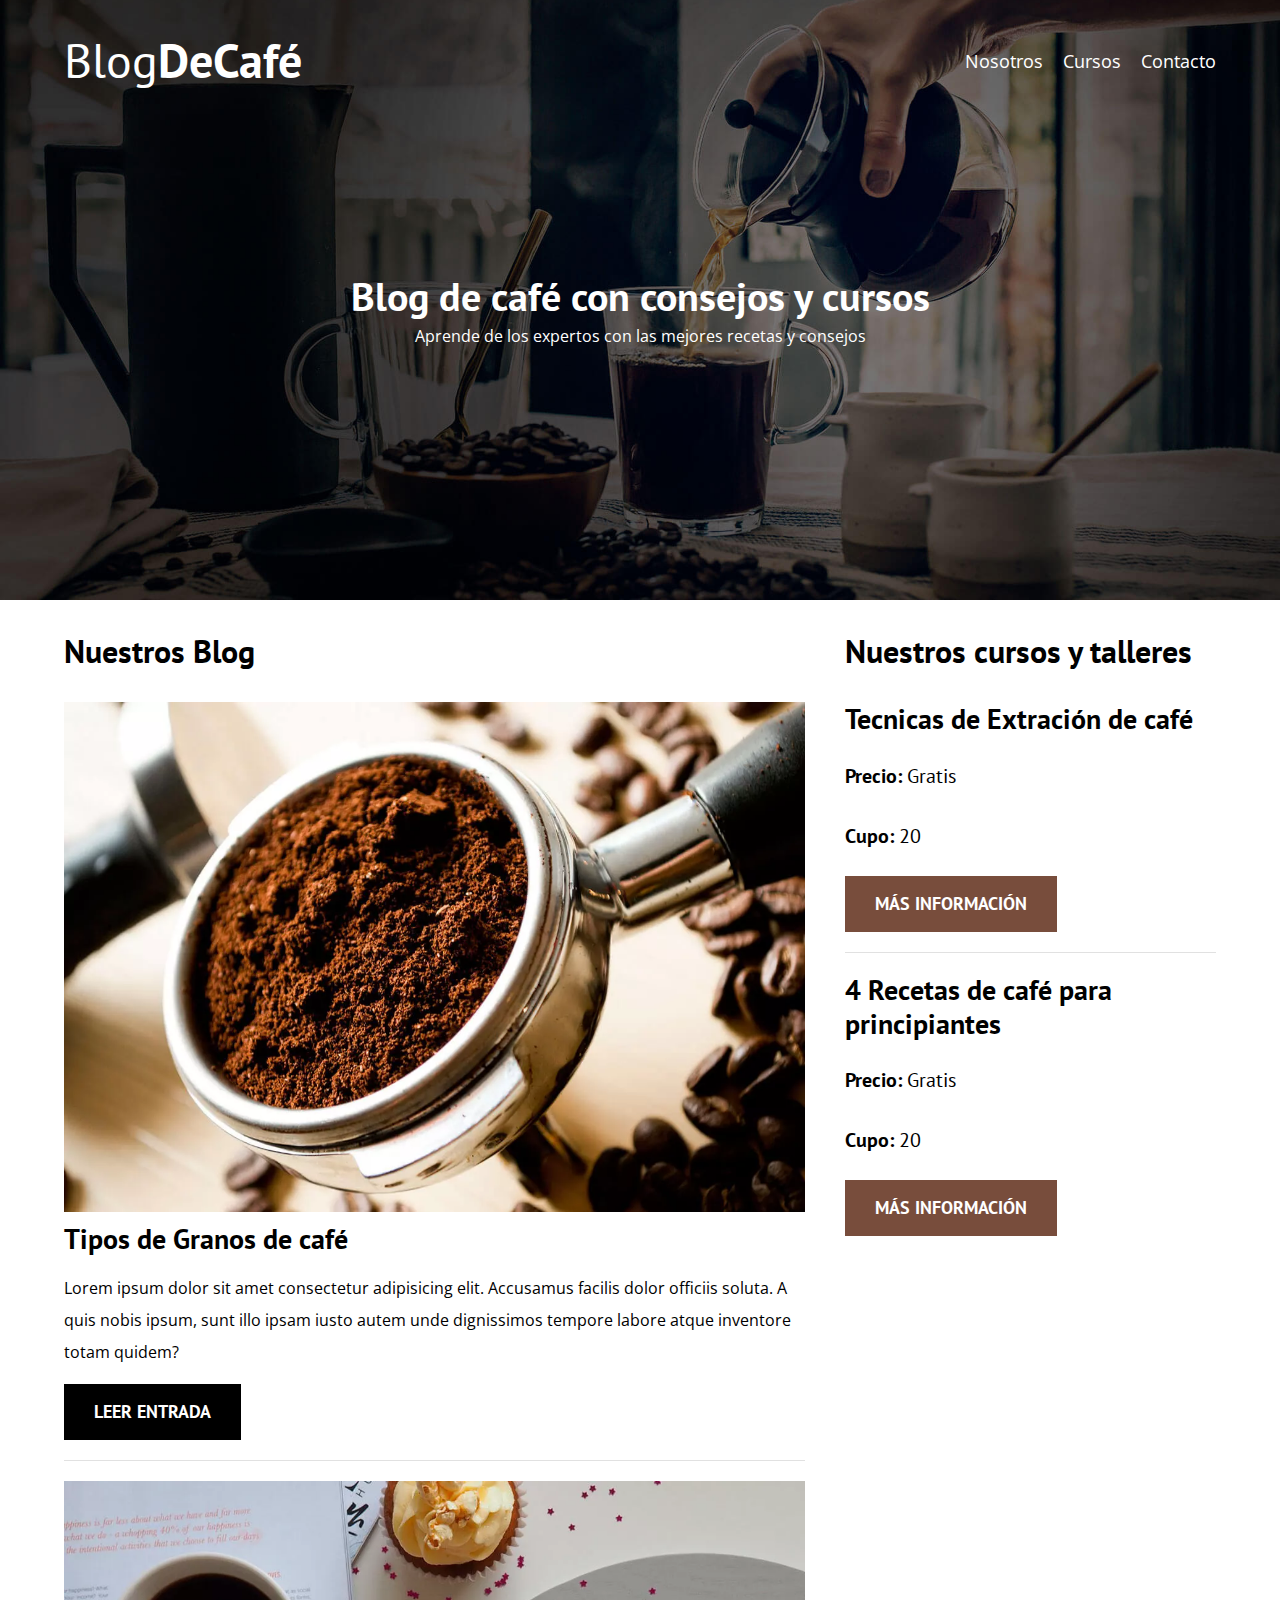
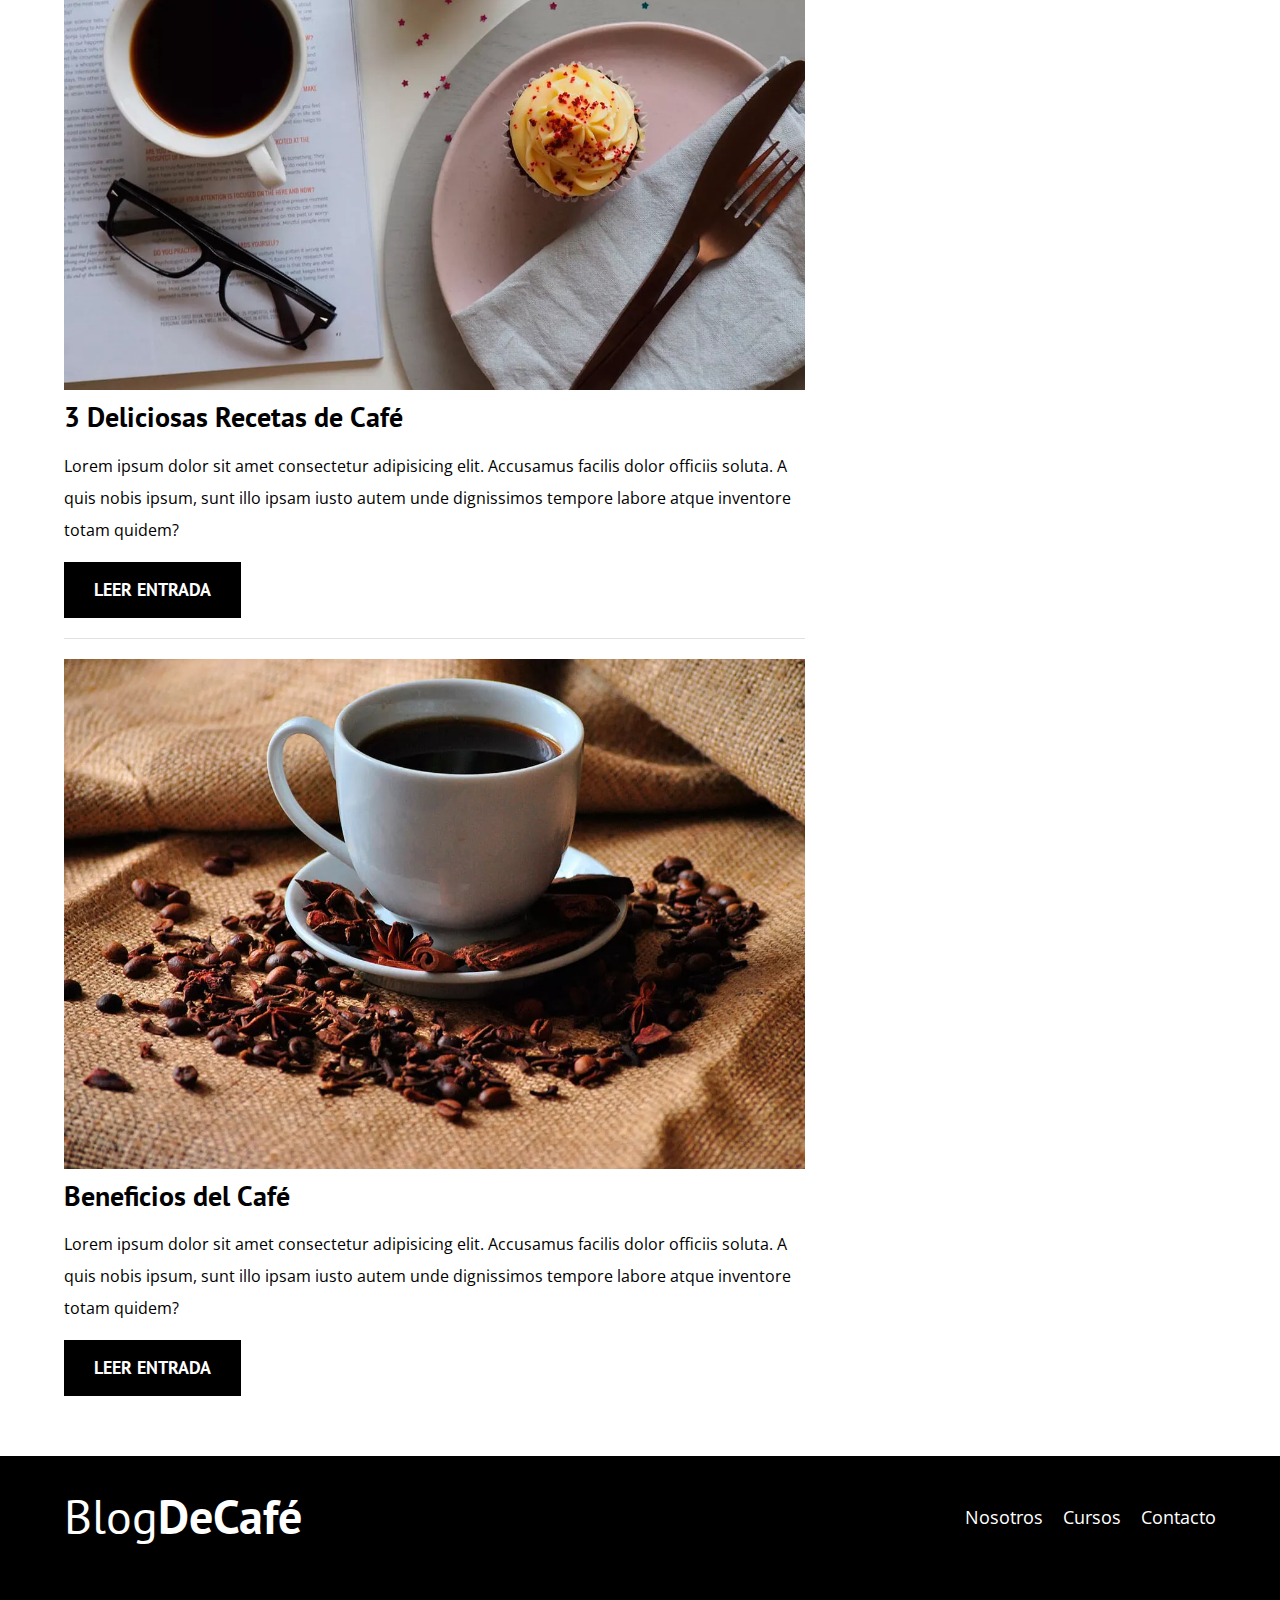
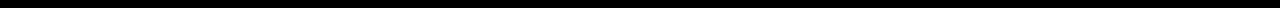
<file: index.html>
<!DOCTYPE html>
<html lang="en">
<head>
    <meta charset="UTF-8">
    <meta http-equiv="X-UA-Compatible" content="IE=edge">
    <meta name="viewport" content="width=device-width, initial-scale=1.0">
    <title>Blog de Café</title>
    <!-- Fuentes de texto -->
    <link rel="preconnect" href="https://fonts.googleapis.com">
    <link rel="preconnect" href="https://fonts.gstatic.com" crossorigin>
    <link href="https://fonts.googleapis.com/css2?family=Open+Sans&family=PT+Sans:wght@400;700&display=swap" rel="stylesheet">
    <!-- Normalizar en buscadores -->
    <link rel="stylesheet" href="css/normalize.css">
    <!-- hoja de estilos -->
    <link rel="stylesheet" href="css/style.css">
    <link rel="shortcut icon" href="img/Coffee-bean.ico">
</head>
<body>
    <header class="header">
        <div class="contenedor"> 
            <div class="barra">
                <a class="logo no-margin centrar-texto" href="index.html">
                    <h1 class="logo__nombre">Blog<span class="logo__bold">DeCafé</span></h1> 
                </a>
                <nav class="navegacion">
                    <a href="nosotros.html" class="navegacion__enlace">Nosotros</a>
                    <a href="cursos.html" class="navegacion__enlace">Cursos</a>
                    <a href="contacto.html" class="navegacion__enlace">Contacto</a>
                </nav>
            </div>
        </div>
        <div class="header__texto">
            <h2 class="no-margin">Blog de café con consejos y cursos</h2>
            <p class="no-margin">Aprende de los expertos con las mejores recetas y consejos</p>

        </div>

    </header>

    <div class="contenedor contenido-principal">
        <main class="blog">
            <h3>Nuestros Blog</h3>

            <article class="entrada">
                <div class="entrada__imagen">
                    <picture>
                        <source srcset="img/blog1.webp" type="image/webp">
                        <img src="img/blog1.jpg" alt="Imagen Blog">
                    </picture>
                </div>
                <div class="entrada__contenido">
                    <h4 class="no-margin">Tipos de Granos de café</h4>
                    <p>Lorem ipsum dolor sit amet consectetur adipisicing elit. Accusamus facilis dolor officiis soluta. A quis nobis ipsum, sunt illo ipsam iusto autem unde dignissimos tempore labore atque inventore totam quidem?</p>
                    <a href="entrada.html" class="boton boton--primario">Leer entrada</a>
                </div>
            </article>
            <article class="entrada">
                <div class="entrada__imagen">
                    <picture>
                        <source srcset="img/blog2.webp" type="image/webp">
                        <img src="img/blog2.jpg" alt="Imagen Blog">
                    </picture>
                </div>
                <div class="entrada__contenido">
                    <h4 class="no-margin">3 Deliciosas Recetas de Café</h4>
                    <p>Lorem ipsum dolor sit amet consectetur adipisicing elit. Accusamus facilis dolor officiis soluta. A quis nobis ipsum, sunt illo ipsam iusto autem unde dignissimos tempore labore atque inventore totam quidem?</p>
                    <a href="entrada.html" class="boton boton--primario">Leer entrada</a>
                </div>
            </article>
            <article class="entrada">
                <div class="entrada__imagen">
                    <picture>
                        <source srcset="img/blog3.webp" type="image/webp">
                        <img src="img/blog3.jpg" alt="Imagen Blog">
                    </picture>
                </div>
                <div class="entrada__contenido">
                    <h4 class="no-margin">Beneficios del Café</h4>
                    <p>Lorem ipsum dolor sit amet consectetur adipisicing elit. Accusamus facilis dolor officiis soluta. A quis nobis ipsum, sunt illo ipsam iusto autem unde dignissimos tempore labore atque inventore totam quidem?</p>
                    <a href="entrada.html" class="boton boton--primario">Leer entrada</a>
                </div>
            </article>
        </main>
        <aside class="sidebar">
            <h3>Nuestros cursos y talleres</h3>
            <ul class="cursos no-padding">
                <li class="widget-curso">
                    <h4 class="no-margin">Tecnicas de Extración de café</h4>
                    <p class="widget-curso__label">Precio: 
                        <span class="widget-curso__info">Gratis</span>
                    </p>
                    <p class="widget-curso__label">Cupo: 
                        <span class="widget-curso__info">20</span>
                    </p>
                    <a href="entrada.html" class="boton boton--secundario">Más información</a>
                </li>
                <li class="widget-curso">
                    <h4 class="no-margin">4 Recetas de café para principiantes</h4>
                    <p class="widget-curso__label">Precio: 
                        <span class="widget-curso__info">Gratis</span>
                    </p>
                    <p class="widget-curso__label">Cupo: 
                        <span class="widget-curso__info">20</span>
                    </p>
                    <a href="entrada.html" class="boton boton--secundario">Más información</a>
                </li>
            </ul>
        </aside>
    </div>
    <footer class="footer">
        <div class="contenedor">
            <div class="barra">
                <a class="logo no-margin centrar-texto" href="index.html">
                    <h1 class="logo__nombre">Blog<span class="logo__bold">DeCafé</span></h1> 
                </a>
                <nav class="navegacion">
                    <a href="nosotros.html" class="navegacion__enlace">Nosotros</a>
                    <a href="cursos.html" class="navegacion__enlace">Cursos</a>
                    <a href="contacto.html" class="navegacion__enlace">Contacto</a>
                </nav>
            </div>
        </div>
    </footer>
</html>
</file>
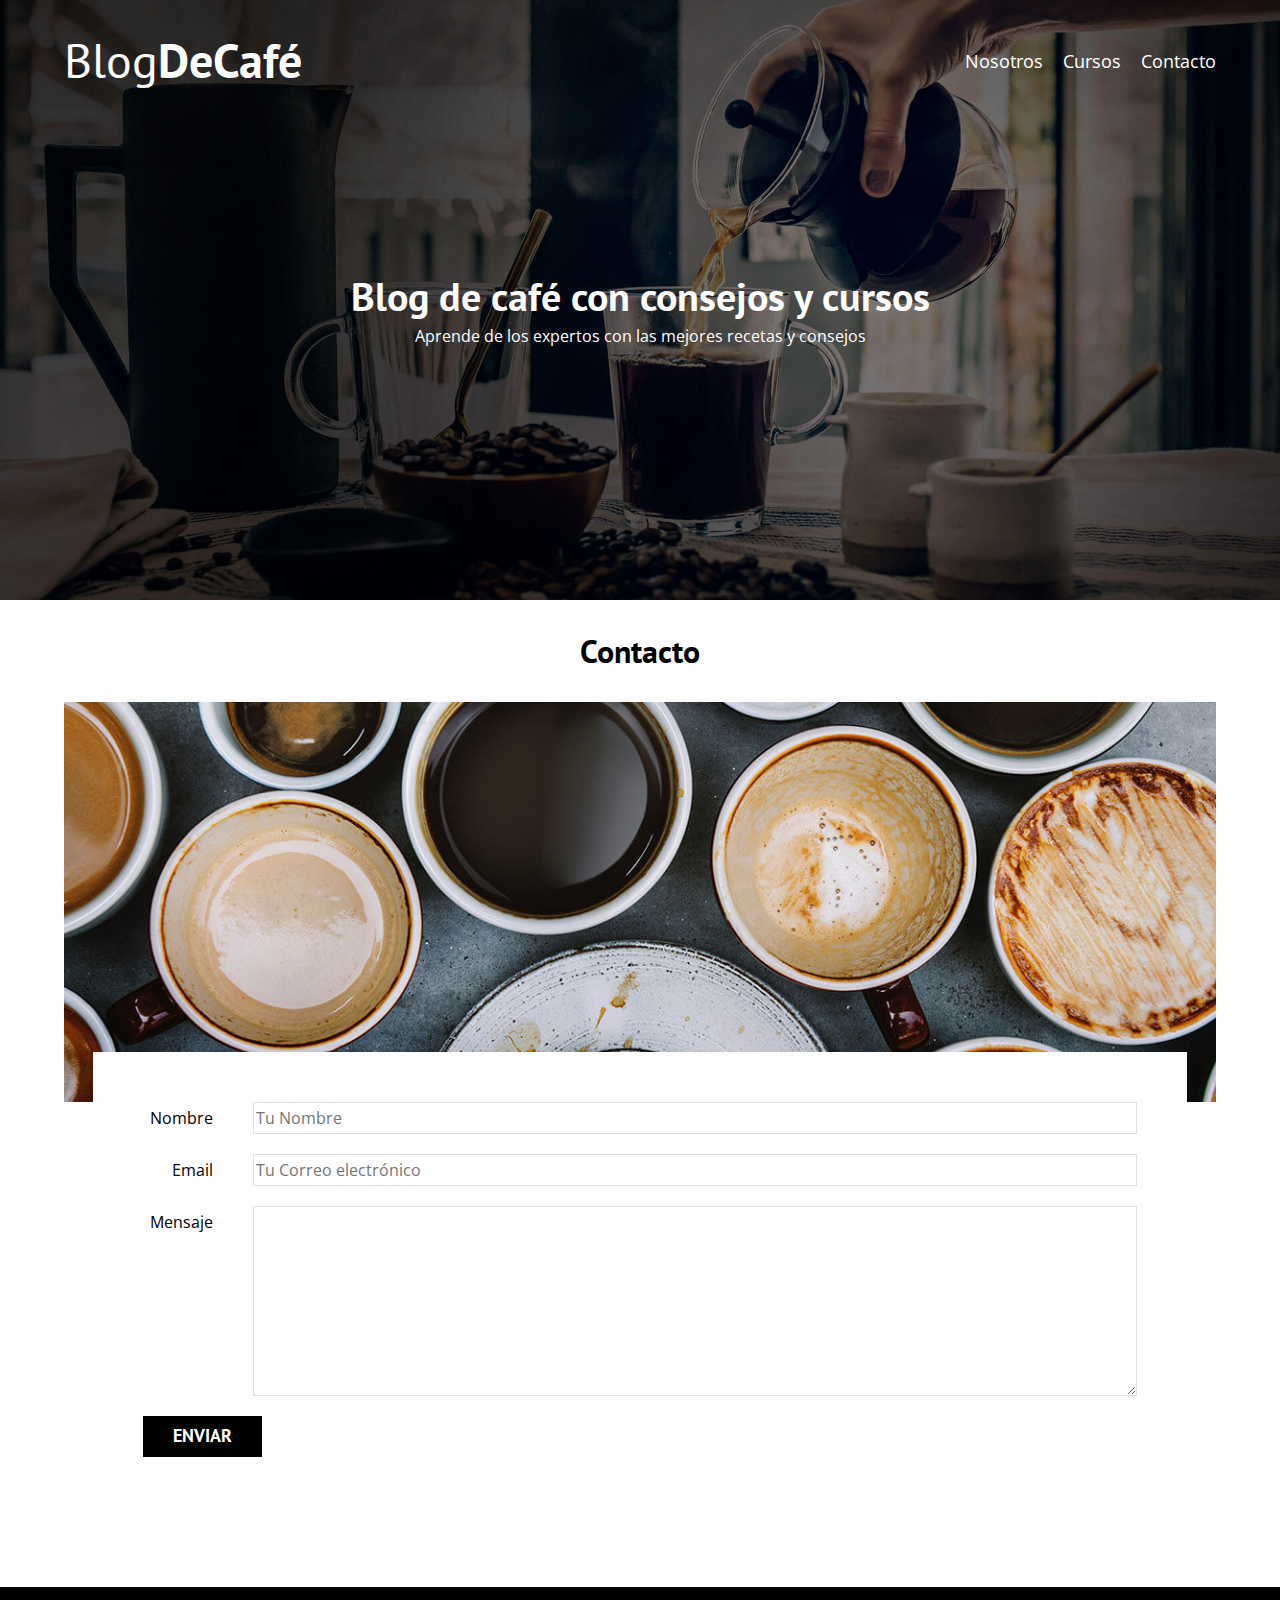
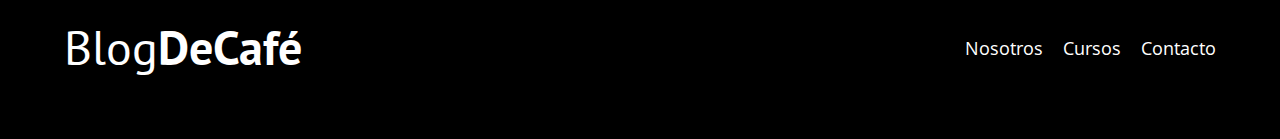
<file: contacto.html>
<!DOCTYPE html>
<html lang="en">
<head>
    <meta charset="UTF-8">
    <meta http-equiv="X-UA-Compatible" content="IE=edge">
    <meta name="viewport" content="width=device-width, initial-scale=1.0">
    <title>Blog de Café</title>
    <!-- Fuentes de texto -->
    <link rel="preconnect" href="https://fonts.googleapis.com">
    <link rel="preconnect" href="https://fonts.gstatic.com" crossorigin>
    <link href="https://fonts.googleapis.com/css2?family=Open+Sans&family=PT+Sans:wght@400;700&display=swap" rel="stylesheet">
    <!-- Normalizar en buscadores -->
    <link rel="stylesheet" href="css/normalize.css">
    <!-- hoja de estilos -->
    <link rel="stylesheet" href="css/style.css">
    <link rel="shortcut icon" href="img/Coffee-bean.ico">
</head>
<body>
    <header class="header">
        <div class="contenedor"> 
            <div class="barra">
                <a class="logo no-margin centrar-texto" href="index.html">
                    <h1 class="logo__nombre">Blog<span class="logo__bold">DeCafé</span></h1> 
                </a>
                <nav class="navegacion">
                    <a href="nosotros.html" class="navegacion__enlace">Nosotros</a>
                    <a href="cursos.html" class="navegacion__enlace">Cursos</a>
                    <a href="contacto.html" class="navegacion__enlace">Contacto</a>
                </nav>
            </div>
        </div>
        <div class="header__texto">
            <h2 class="no-margin">Blog de café con consejos y cursos</h2>
            <p class="no-margin">Aprende de los expertos con las mejores recetas y consejos</p>

        </div>

    </header>

    <main class="contenedor">
        <h3 class="centrar-texto">Contacto</h3>
        <div class="contacto__bg"></div>
        <form class="formulario">
            <div class="campo">
                <label class="campo__label" for="nombre">Nombre</label>
                <input class="campo__field" type="text" placeholder="Tu Nombre" id="nombre">
            </div>
            <div class="campo">
                <label class="campo__label" for="email">Email</label>
                <input class="campo__field" type="email" placeholder="Tu Correo electrónico" id="email">
            </div>
            <div class="campo">
                <label class="campo__label" for="mensaje">Mensaje</label>
                <textarea class="campo__field" id="mensaje" cols="30" rows="10"></textarea>
            </div>
            <div class="campo">
                <input type="submit" value="enviar" class="boton boton--primario">
            </div>
        </form>
    </main>
    <footer class="footer">
        <div class="contenedor">
            <div class="barra">
                <a class="logo no-margin centrar-texto" href="index.html">
                    <h1 class="logo__nombre">Blog<span class="logo__bold">DeCafé</span></h1> 
                </a>
                <nav class="navegacion">
                    <a href="nosotros.html" class="navegacion__enlace">Nosotros</a>
                    <a href="cursos.html" class="navegacion__enlace">Cursos</a>
                    <a href="contacto.html" class="navegacion__enlace">Contacto</a>
                </nav>
            </div>
        </div>
    </footer>
</html>
</file>
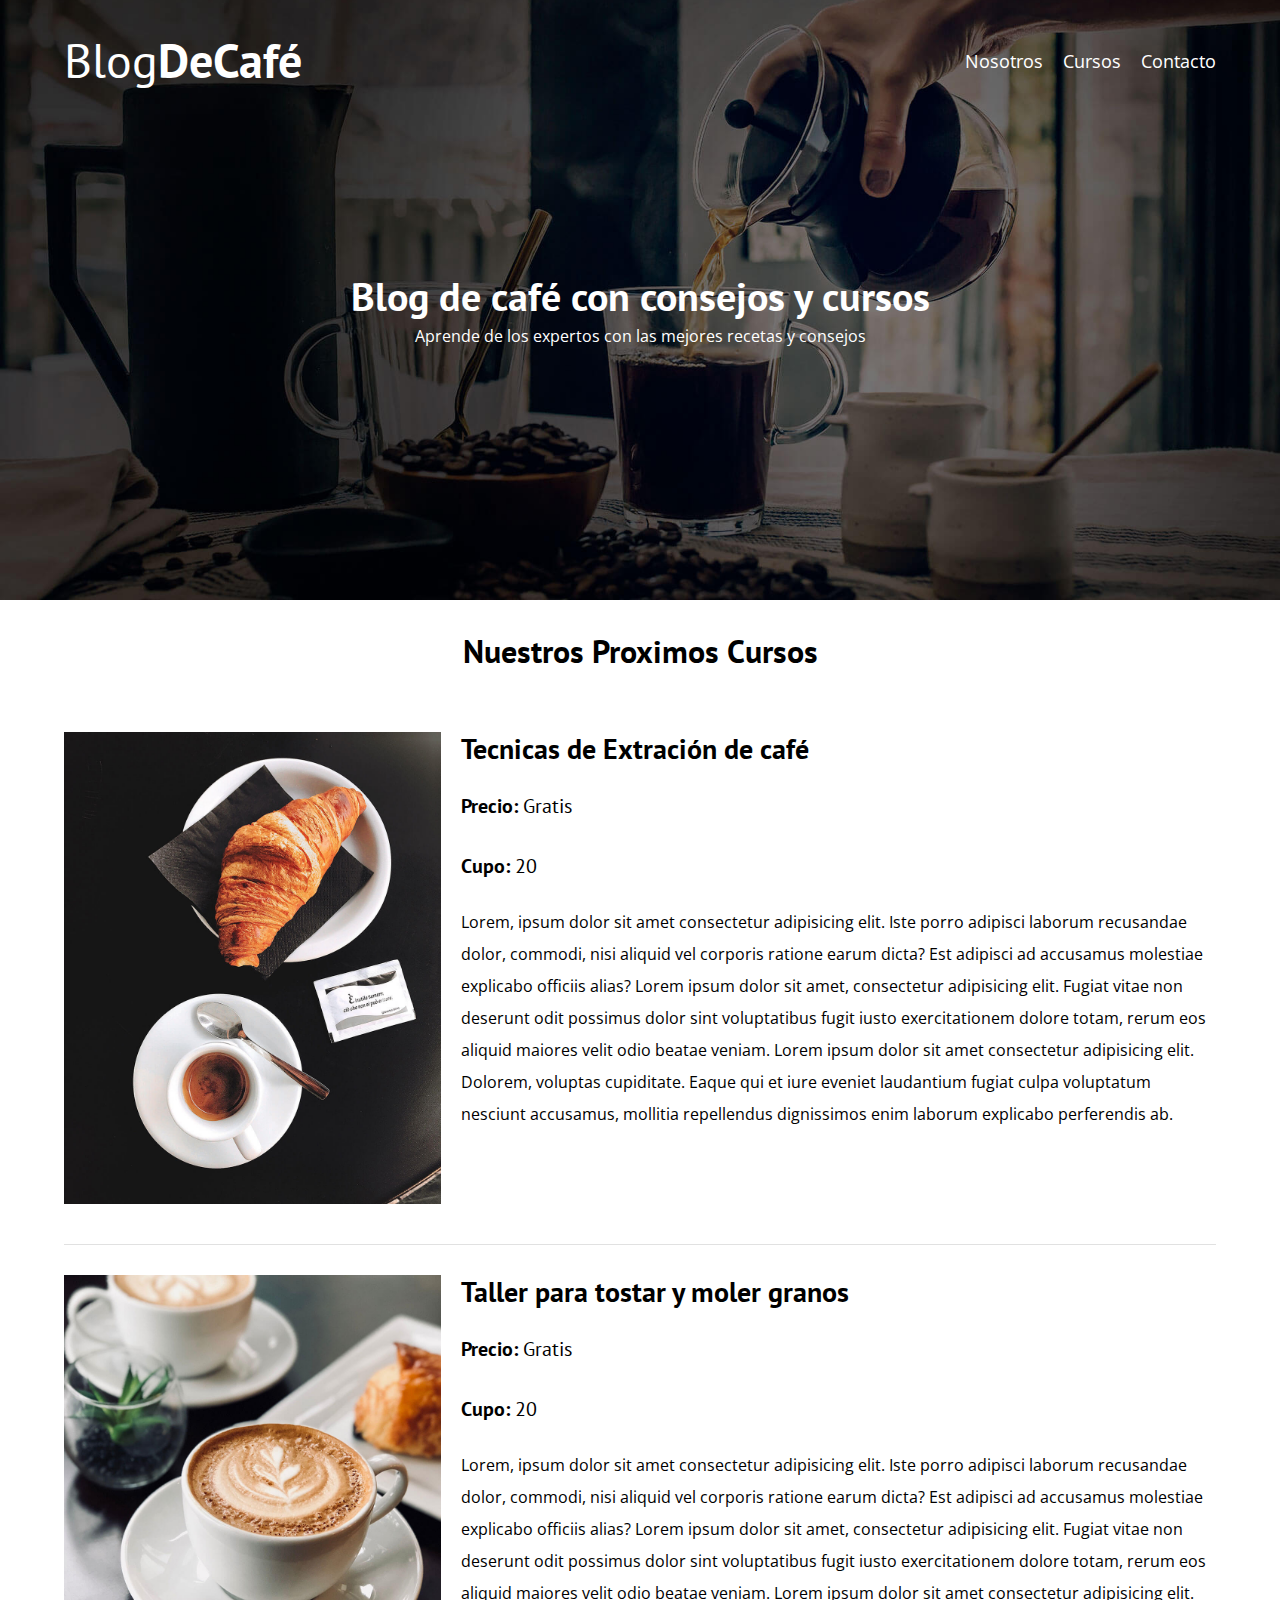
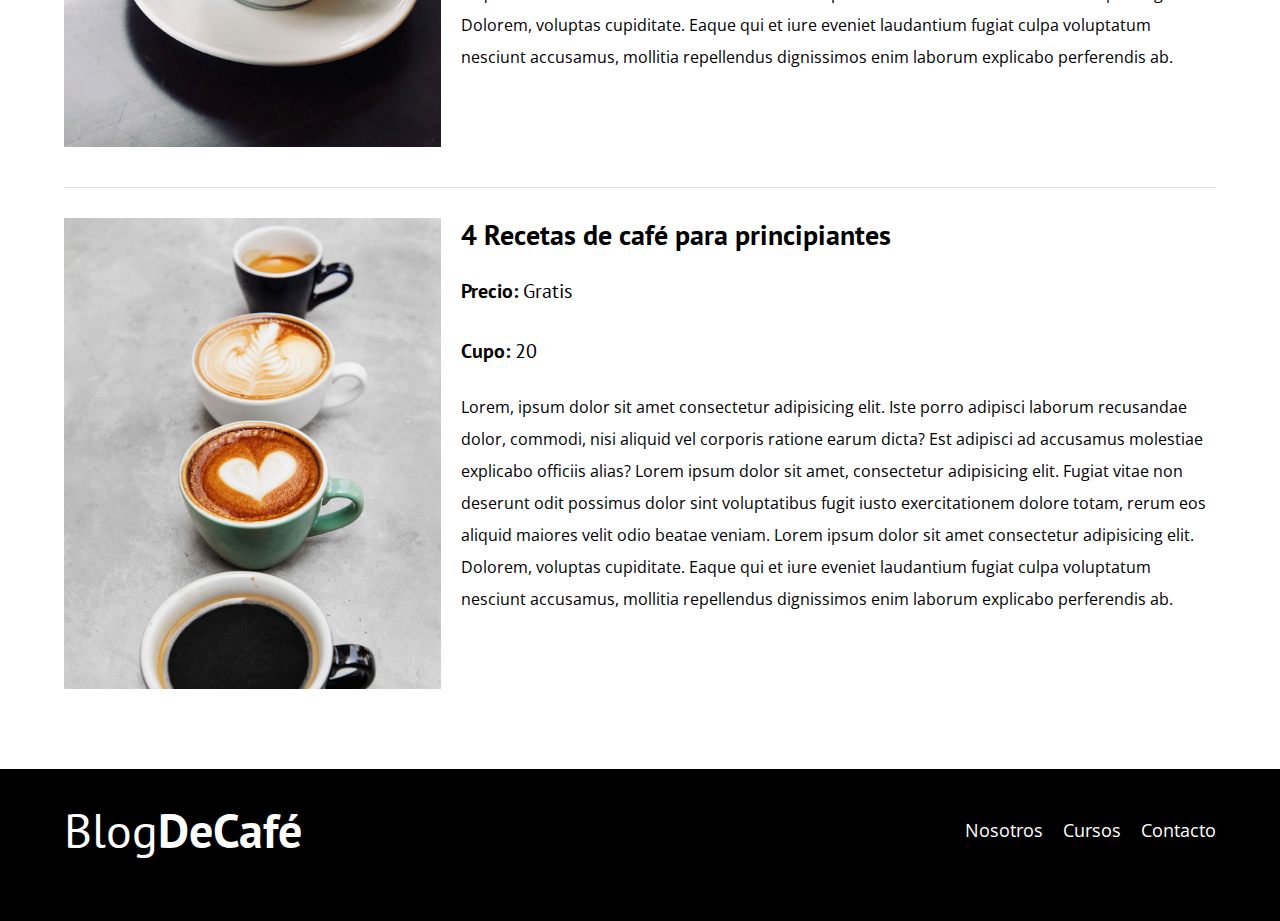
<file: cursos.html>
<!DOCTYPE html>
<html lang="en">
<head>
    <meta charset="UTF-8">
    <meta http-equiv="X-UA-Compatible" content="IE=edge">
    <meta name="viewport" content="width=device-width, initial-scale=1.0">
    <title>Blog de Café</title>
    <!-- Fuentes de texto -->
    <link rel="preconnect" href="https://fonts.googleapis.com">
    <link rel="preconnect" href="https://fonts.gstatic.com" crossorigin>
    <link href="https://fonts.googleapis.com/css2?family=Open+Sans&family=PT+Sans:wght@400;700&display=swap" rel="stylesheet">
    <!-- Normalizar en buscadores -->
    <link rel="stylesheet" href="css/normalize.css">
    <!-- hoja de estilos -->
    <link rel="stylesheet" href="css/style.css">
    <link rel="shortcut icon" href="img/Coffee-bean.ico">
</head>
<body>
    <header class="header">
        <div class="contenedor"> 
            <div class="barra">
                <a class="logo no-margin centrar-texto" href="index.html">
                    <h1 class="logo__nombre">Blog<span class="logo__bold">DeCafé</span></h1> 
                </a>
                <nav class="navegacion">
                    <a href="nosotros.html" class="navegacion__enlace">Nosotros</a>
                    <a href="cursos.html" class="navegacion__enlace">Cursos</a>
                    <a href="contacto.html" class="navegacion__enlace">Contacto</a>
                </nav>
            </div>
        </div>
        <div class="header__texto">
            <h2 class="no-margin">Blog de café con consejos y cursos</h2>
            <p class="no-margin">Aprende de los expertos con las mejores recetas y consejos</p>

        </div>

    </header>

    <main class="contenedor">
        <h3 class="centrar-texto">Nuestros Proximos Cursos</h3>
        <div class="curso">
            <div class="curso__imagen">
                <img src="img/curso1.jpg" alt="curso 1">
            </div>
            <div class="curso__informacion">
                <h4 class="no-margin">Tecnicas de Extración de café</h4>
                <p class="curso__label">Precio: 
                    <span class="curso__info">Gratis</span>
                </p>
                <p class="widget-curso__label">Cupo: 
                    <span class="curso__info">20</span>
                </p>
                <p class="curso__descripcion">
                    Lorem, ipsum dolor sit amet consectetur adipisicing elit. Iste porro adipisci laborum recusandae dolor, commodi, nisi aliquid vel corporis ratione earum dicta? Est adipisci ad accusamus molestiae explicabo officiis alias? Lorem ipsum dolor sit amet, consectetur adipisicing elit. Fugiat vitae non deserunt odit possimus dolor sint voluptatibus fugit iusto exercitationem dolore totam, rerum eos aliquid maiores velit odio beatae veniam. Lorem ipsum dolor sit amet consectetur adipisicing elit. Dolorem, voluptas cupiditate. Eaque qui et iure eveniet laudantium fugiat culpa voluptatum nesciunt accusamus, mollitia repellendus dignissimos enim laborum explicabo perferendis ab.
                </p>
            </div> <!-- Curso informacion -->
        </div> <!--Curso-->
        <div class="curso">
            <div class="curso__imagen">
                <img src="img/curso2.jpg" alt="curso 1">
            </div>
            <div class="curso__informacion">
                <h4 class="no-margin">Taller para tostar y moler granos</h4>
                <p class="curso__label">Precio: 
                    <span class="curso__info">Gratis</span>
                </p>
                <p class="widget-curso__label">Cupo: 
                    <span class="curso__info">20</span>
                </p>
                <p class="curso__descripcion">
                    Lorem, ipsum dolor sit amet consectetur adipisicing elit. Iste porro adipisci laborum recusandae dolor, commodi, nisi aliquid vel corporis ratione earum dicta? Est adipisci ad accusamus molestiae explicabo officiis alias? Lorem ipsum dolor sit amet, consectetur adipisicing elit. Fugiat vitae non deserunt odit possimus dolor sint voluptatibus fugit iusto exercitationem dolore totam, rerum eos aliquid maiores velit odio beatae veniam. Lorem ipsum dolor sit amet consectetur adipisicing elit. Dolorem, voluptas cupiditate. Eaque qui et iure eveniet laudantium fugiat culpa voluptatum nesciunt accusamus, mollitia repellendus dignissimos enim laborum explicabo perferendis ab.
                </p>
            </div> <!-- Curso informacion -->
        </div> <!--Curso-->
        <div class="curso">
            <div class="curso__imagen">
                <img src="img/curso3.jpg" alt="curso 1">
            </div>
            <div class="curso__informacion">
                <h4 class="no-margin">4 Recetas de café para principiantes</h4>
                <p class="curso__label">Precio: 
                    <span class="curso__info">Gratis</span>
                </p>
                <p class="widget-curso__label">Cupo: 
                    <span class="curso__info">20</span>
                </p>
                <p class="curso__descripcion">
                    Lorem, ipsum dolor sit amet consectetur adipisicing elit. Iste porro adipisci laborum recusandae dolor, commodi, nisi aliquid vel corporis ratione earum dicta? Est adipisci ad accusamus molestiae explicabo officiis alias? Lorem ipsum dolor sit amet, consectetur adipisicing elit. Fugiat vitae non deserunt odit possimus dolor sint voluptatibus fugit iusto exercitationem dolore totam, rerum eos aliquid maiores velit odio beatae veniam. Lorem ipsum dolor sit amet consectetur adipisicing elit. Dolorem, voluptas cupiditate. Eaque qui et iure eveniet laudantium fugiat culpa voluptatum nesciunt accusamus, mollitia repellendus dignissimos enim laborum explicabo perferendis ab.
                </p>
            </div> <!-- Curso informacion -->
        </div> <!--Curso-->
    </main>
    <footer class="footer">
        <div class="contenedor">
            <div class="barra">
                <a class="logo no-margin centrar-texto" href="index.html">
                    <h1 class="logo__nombre">Blog<span class="logo__bold">DeCafé</span></h1> 
                </a>
                <nav class="navegacion">
                    <a href="nosotros.html" class="navegacion__enlace">Nosotros</a>
                    <a href="cursos.html" class="navegacion__enlace">Cursos</a>
                    <a href="contacto.html" class="navegacion__enlace">Contacto</a>
                </nav>
            </div>
        </div>
    </footer>
</html>
</file>
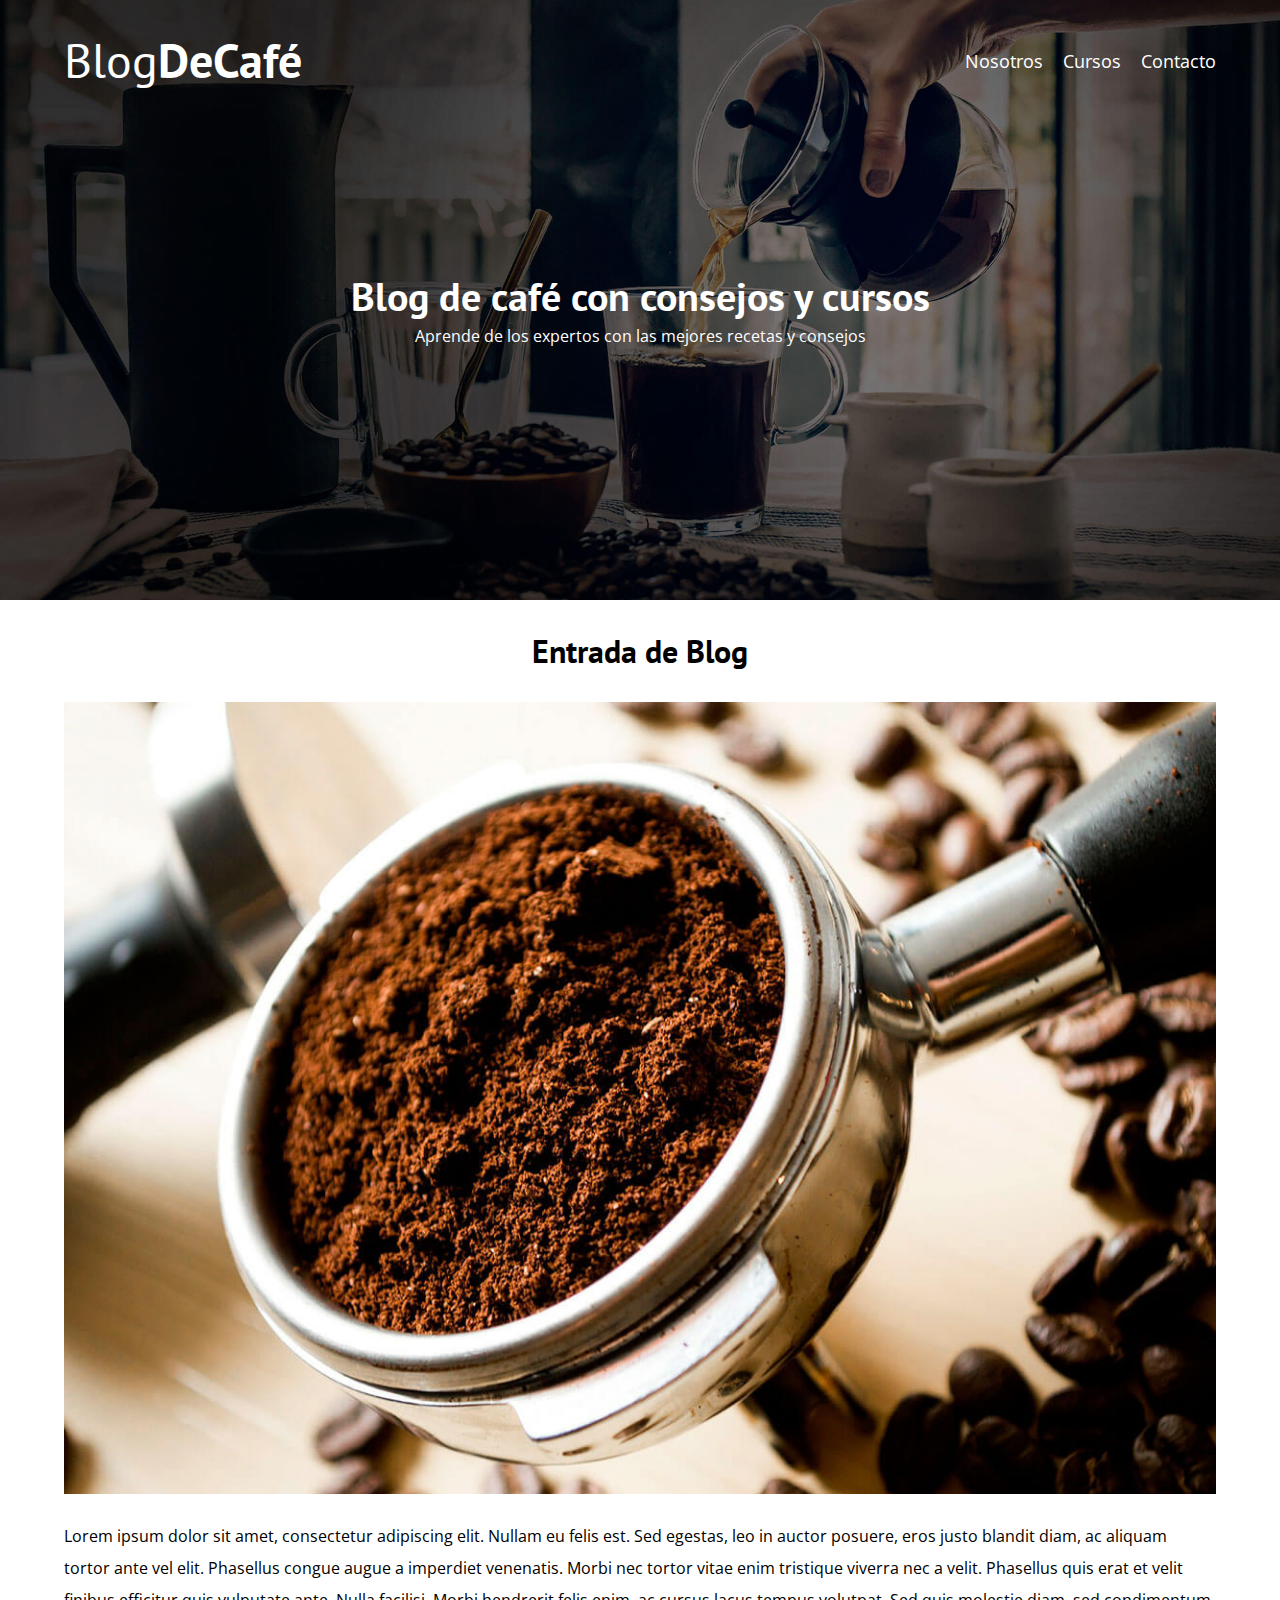
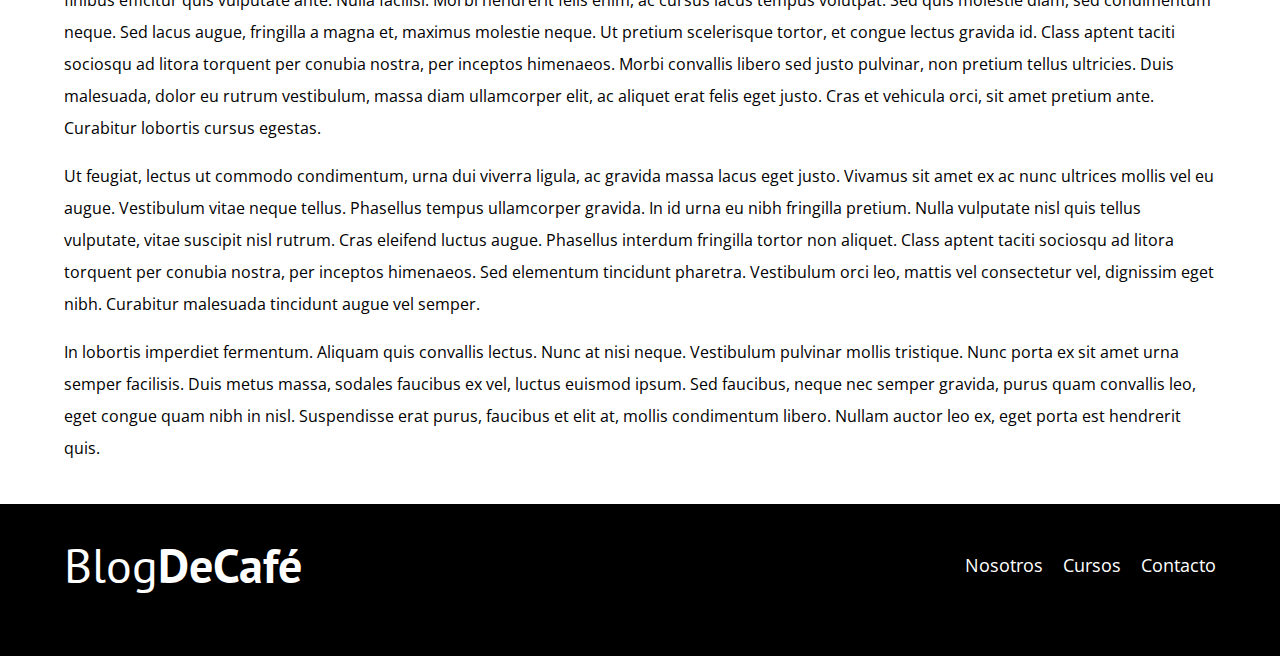
<file: entrada.html>
<!DOCTYPE html>
<html lang="en">
<head>
    <meta charset="UTF-8">
    <meta http-equiv="X-UA-Compatible" content="IE=edge">
    <meta name="viewport" content="width=device-width, initial-scale=1.0">
    <title>Blog de Café</title>
    <!-- Fuentes de texto -->
    <link rel="preconnect" href="https://fonts.googleapis.com">
    <link rel="preconnect" href="https://fonts.gstatic.com" crossorigin>
    <link href="https://fonts.googleapis.com/css2?family=Open+Sans&family=PT+Sans:wght@400;700&display=swap" rel="stylesheet">
    <!-- Normalizar en buscadores -->
    <link rel="stylesheet" href="css/normalize.css">
    <!-- hoja de estilos -->
    <link rel="stylesheet" href="css/style.css">
    <link rel="shortcut icon" href="img/Coffee-bean.ico">
</head>
<body>
    <header class="header">
        <div class="contenedor"> 
            <div class="barra">
                <a class="logo no-margin centrar-texto" href="index.html">
                    <h1 class="logo__nombre">Blog<span class="logo__bold">DeCafé</span></h1> 
                </a>
                <nav class="navegacion">
                    <a href="nosotros.html" class="navegacion__enlace">Nosotros</a>
                    <a href="cursos.html" class="navegacion__enlace">Cursos</a>
                    <a href="contacto.html" class="navegacion__enlace">Contacto</a>
                </nav>
            </div>
        </div>
        <div class="header__texto">
            <h2 class="no-margin">Blog de café con consejos y cursos</h2>
            <p class="no-margin">Aprende de los expertos con las mejores recetas y consejos</p>

        </div>

    </header>

    <main class="contenedor">
        <h3 class="centrar-texto">Entrada de Blog</h3>
        <div class="entrada">
            <div class="entrada__imagen">
                <img src="img/blog1.jpg" alt="Imegen de entrada">
            </div>
            <div class="entrada__descripcion">
                </p> Lorem ipsum dolor sit amet, consectetur adipiscing elit. Nullam eu felis est. Sed egestas, leo in auctor posuere, eros justo blandit diam, ac aliquam tortor ante vel elit. Phasellus congue augue a imperdiet venenatis. Morbi nec tortor vitae enim tristique viverra nec a velit. Phasellus quis erat et velit finibus efficitur quis vulputate ante. Nulla facilisi. Morbi hendrerit felis enim, ac cursus lacus tempus volutpat. Sed quis molestie diam, sed condimentum neque. Sed lacus augue, fringilla a magna et, maximus molestie neque. Ut pretium scelerisque tortor, et congue lectus gravida id. Class aptent taciti sociosqu ad litora torquent per conubia nostra, per inceptos himenaeos. Morbi convallis libero sed justo pulvinar, non pretium tellus ultricies. Duis malesuada, dolor eu rutrum vestibulum, massa diam ullamcorper elit, ac aliquet erat felis eget justo. Cras et vehicula orci, sit amet pretium ante. Curabitur lobortis cursus egestas.
                <p>
                <p>
                Ut feugiat, lectus ut commodo condimentum, urna dui viverra ligula, ac gravida massa lacus eget justo. Vivamus sit amet ex ac nunc ultrices mollis vel eu augue. Vestibulum vitae neque tellus. Phasellus tempus ullamcorper gravida. In id urna eu nibh fringilla pretium. Nulla vulputate nisl quis tellus vulputate, vitae suscipit nisl rutrum. Cras eleifend luctus augue. Phasellus interdum fringilla tortor non aliquet. Class aptent taciti sociosqu ad litora torquent per conubia nostra, per inceptos himenaeos. Sed elementum tincidunt pharetra. Vestibulum orci leo, mattis vel consectetur vel, dignissim eget nibh. Curabitur malesuada tincidunt augue vel semper.
                </p>
                <p>
                    In lobortis imperdiet fermentum. Aliquam quis convallis lectus. Nunc at nisi neque. Vestibulum pulvinar mollis tristique. Nunc porta ex sit amet urna semper facilisis. Duis metus massa, sodales faucibus ex vel, luctus euismod ipsum. Sed faucibus, neque nec semper gravida, purus quam convallis leo, eget congue quam nibh in nisl. Suspendisse erat purus, faucibus et elit at, mollis condimentum libero. Nullam auctor leo ex, eget porta est hendrerit quis.
                </p>
            </div>
        </div>
        
    </main>
    <footer class="footer">
        <div class="contenedor">
            <div class="barra">
                <a class="logo no-margin centrar-texto" href="index.html">
                    <h1 class="logo__nombre">Blog<span class="logo__bold">DeCafé</span></h1> 
                </a>
                <nav class="navegacion">
                    <a href="nosotros.html" class="navegacion__enlace">Nosotros</a>
                    <a href="cursos.html" class="navegacion__enlace">Cursos</a>
                    <a href="contacto.html" class="navegacion__enlace">Contacto</a>
                </nav>
            </div>
        </div>
    </footer>
</html>
</file>
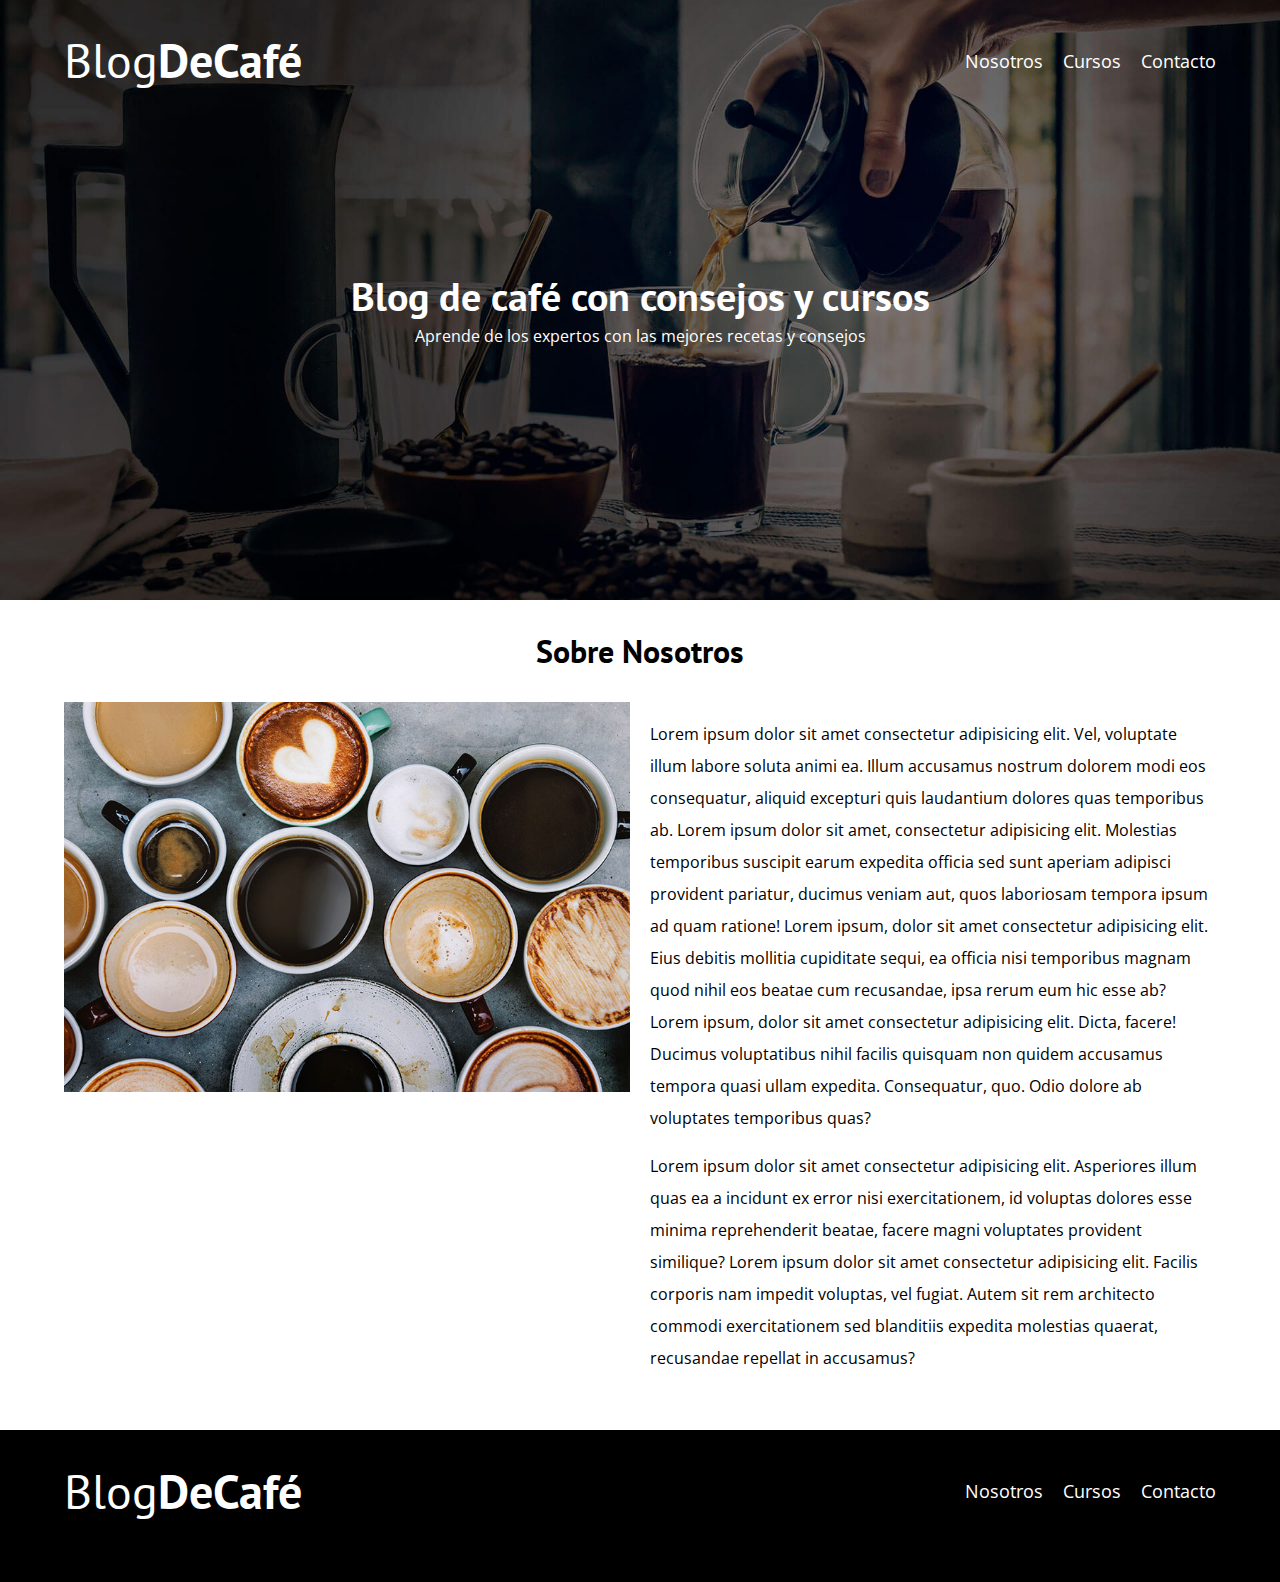
<file: nosotros.html>
<!DOCTYPE html>
<html lang="en">
<head>
    <meta charset="UTF-8">
    <meta http-equiv="X-UA-Compatible" content="IE=edge">
    <meta name="viewport" content="width=device-width, initial-scale=1.0">
    <title>Blog de Café</title>
    <!-- Fuentes de texto -->
    <link rel="preconnect" href="https://fonts.googleapis.com">
    <link rel="preconnect" href="https://fonts.gstatic.com" crossorigin>
    <link href="https://fonts.googleapis.com/css2?family=Open+Sans&family=PT+Sans:wght@400;700&display=swap" rel="stylesheet">
    <!-- Normalizar en buscadores -->
    <link rel="stylesheet" href="css/normalize.css">
    <!-- hoja de estilos -->
    <link rel="stylesheet" href="css/style.css">
    <link rel="shortcut icon" href="img/Coffee-bean.ico">
</head>
<body>
    <header class="header">
        <div class="contenedor"> 
            <div class="barra">
                <a class="logo no-margin centrar-texto" href="index.html">
                    <h1 class="logo__nombre">Blog<span class="logo__bold">DeCafé</span></h1> 
                </a>
                <nav class="navegacion">
                    <a href="nosotros.html" class="navegacion__enlace">Nosotros</a>
                    <a href="cursos.html" class="navegacion__enlace">Cursos</a>
                    <a href="contacto.html" class="navegacion__enlace">Contacto</a>
                </nav>
            </div>
        </div>
        <div class="header__texto">
            <h2 class="no-margin">Blog de café con consejos y cursos</h2>
            <p class="no-margin">Aprende de los expertos con las mejores recetas y consejos</p>

        </div>

    </header>

    <main class="contenedor">
        <h3 class="centrar-texto">Sobre Nosotros</h3>

        <div class="sobre-nosotros">
            <div class="sobre-nosotros__imagen">
                <img src="img/nosotros.jpg" alt="Imagen nosotros">
            </div>
            <div class="sobre-nosotros__texto">
                <p>
                    Lorem ipsum dolor sit amet consectetur adipisicing elit. Vel, voluptate illum labore soluta animi ea. Illum accusamus nostrum dolorem modi eos consequatur, aliquid excepturi quis laudantium dolores quas temporibus ab. Lorem ipsum dolor sit amet, consectetur adipisicing elit. Molestias temporibus suscipit earum expedita officia sed sunt aperiam adipisci provident pariatur, ducimus veniam aut, quos laboriosam tempora ipsum ad quam ratione! Lorem ipsum, dolor sit amet consectetur adipisicing elit. Eius debitis mollitia cupiditate sequi, ea officia nisi temporibus magnam quod nihil eos beatae cum recusandae, ipsa rerum eum hic esse ab? Lorem ipsum, dolor sit amet consectetur adipisicing elit. Dicta, facere! Ducimus voluptatibus nihil facilis quisquam non quidem accusamus tempora quasi ullam expedita. Consequatur, quo. Odio dolore ab voluptates temporibus quas?
                </p>
                <p>    
                    Lorem ipsum dolor sit amet consectetur adipisicing elit. Asperiores illum quas ea a incidunt ex error nisi exercitationem, id voluptas dolores esse minima reprehenderit beatae, facere magni voluptates provident similique? Lorem ipsum dolor sit amet consectetur adipisicing elit. Facilis corporis nam impedit voluptas, vel fugiat. Autem sit rem architecto commodi exercitationem sed blanditiis expedita molestias quaerat, recusandae repellat in accusamus?
                </p>
            </div>
        </div>
    </main>
    <footer class="footer">
        <div class="contenedor">
            <div class="barra">
                <a class="logo no-margin centrar-texto" href="index.html">
                    <h1 class="logo__nombre">Blog<span class="logo__bold">DeCafé</span></h1> 
                </a>
                <nav class="navegacion">
                    <a href="nosotros.html" class="navegacion__enlace">Nosotros</a>
                    <a href="cursos.html" class="navegacion__enlace">Cursos</a>
                    <a href="contacto.html" class="navegacion__enlace">Contacto</a>
                </nav>
            </div>
        </div>
    </footer>
</html>
</file>
<file: css/style.css>
:root {
    --fuenteHeading: 'PT sans', sans-serif;
    --fuenteParrafos: 'Open sans', sans-serif;

    --primario: #784d3c;
    --blanco:#ffffff;
    --gris: #e1e1e1;
    --negro:#000000;
}

html {
    box-sizing: border-box;
    font-size: 62.5%; /*10px = 1rem*/
}
*, *:before, *:after{
    box-sizing: inherit;
}
body {
    font-family: var(--fuenteParrafos);
    font-size: 1.6rem;
    line-height: 2;
}

/** Globales **/
.contenedor {
    width: min(90%,120rem);
    margin: 0 auto;
}
a {
    text-decoration: none;
}
h1, h2, h3, h4 {
    font-family: var(--fuenteHeading);
    line-height: 1.2;
}
h1 {
    font-size: 4.8rem;
}
h2 {
    font-size: 4rem;
}
h3 {
    font-size: 3.2rem;
}
h4 {
    font-size: 2.8rem;
}
img {
    max-width: 100%;
}

/** Utilidades**/
.no-margin {
    margin: 0;
}
.no-padding {
    padding: 0;
}
.centrar-texto {
    text-align: center;
}
/** Header **/

.header {
    background-image: url(../img/banner.jpg);
    height: 60rem;
    background-size: cover;
    background-repeat: no-repeat;
    background-position: center center;
}
.header__texto {
    text-align: center;
    color: var(--blanco);
    margin-top: 5rem;
}
@media (min-width:768px){
    .header__texto {
        margin-top: 15rem;
    }
}
@media (min-width:768px){
    .barra {
        display: flex;
        justify-content: space-between;
        align-items: center;
    }
}
.logo {
    color: var(--blanco);
}
.logo__nombre {
    font-weight: normal;
}
.logo__bold {
    font-weight: bold;
}
@media (min-width:768px) {
    .navegacion {
        display: flex;
        gap: 2rem;
    }
}
.navegacion__enlace {
    display: block;
    text-align: center;
    font-size: 1.8rem;
    color: var(--blanco);
}
@media (min-width:768px) {
    .contenido-principal {
        display: grid;
        grid-template-columns: 2fr 1fr;
        gap: 4rem;
    }
}
.entrada {
    border-bottom:1px solid var(--gris);
    margin-bottom: 2rem;
}
.entrada:last-of-type {
    border: none;
    margin-bottom: 0;
}
.boton {
    display: block;
    font-family: var(--fuenteHeading);
    color: var(--blanco);
    text-align: center;
    padding: 1rem 3rem;
    font-size: 1.8rem;
    text-transform: uppercase;
    font-weight: 700;
    margin-bottom: 2rem;
    border: none;
}
.boton:hover {
    cursor: pointer;
}
@media (min-width:768px) {
    .boton{
        display: inline-block;
    }
}
.boton--primario {
    background-color: var(--negro);
}
.boton--secundario {
    background-color: var(--primario);
}
.cursos {
    list-style: none;
}
.widget-curso {
    border-bottom: 1px solid var(--gris);
    margin-bottom: 2rem;
}
.widget-curso:last-of-type {
    border: none;
    margin-bottom: 0;
} 

.widget-curso__label {
    font-family: var(--fuenteHeading);
    font-weight: bold;
}
.widget-curso__info {
    font-weight: normal;
}
.widget-curso__label,
.widget-curso__info {
    font-size: 2rem;
}
.footer {
    background-color: var(--negro);
    padding-bottom: 3rem;
    margin-top: 4rem;
}

/* Sobre nosotros */

@media (min-width:768px)  {
    .sobre-nosotros {
        display: grid;
        grid-template-columns: repeat(2, 1fr);
        column-gap: 2rem;
    }
}
/* Cursos */
.curso { 
    padding: 3rem 0;
    border-bottom: 1px solid var(--gris);
}
@media (min-width:768px) {
    .curso {
        display: grid;
        grid-template-columns: 1fr 2fr;
        column-gap: 2rem;
    }
}
.curso:last-of-type {
    border: none;
}
.curso__label {
    font-family: var(--fuenteHeading);
    font-weight: bold;
}
.curso__info {
    font-weight: normal;
}
.curso__label,
.curso__info {
    font-size: 2rem;
}

/* Contacto */

.contacto__bg {
    background-image: url(../img/contacto.jpg);
    height: 40rem;
    background-size: cover;
    background-repeat: no-repeat;
}

.formulario {
    background-color:  var(--blanco);
    margin: -5rem auto 0 auto;
    width: 95%;
    padding: 5rem;
}
.campo {
    display: flex;
    margin-bottom: 2rem;
    gap: 2rem;
}
.campo__label {
    flex: 0 0 9rem;
    text-align: right;
    padding-right: 2rem;
}
.campo__field {
    flex: 1;
    border: 1px solid var(--gris);
}
</file>
